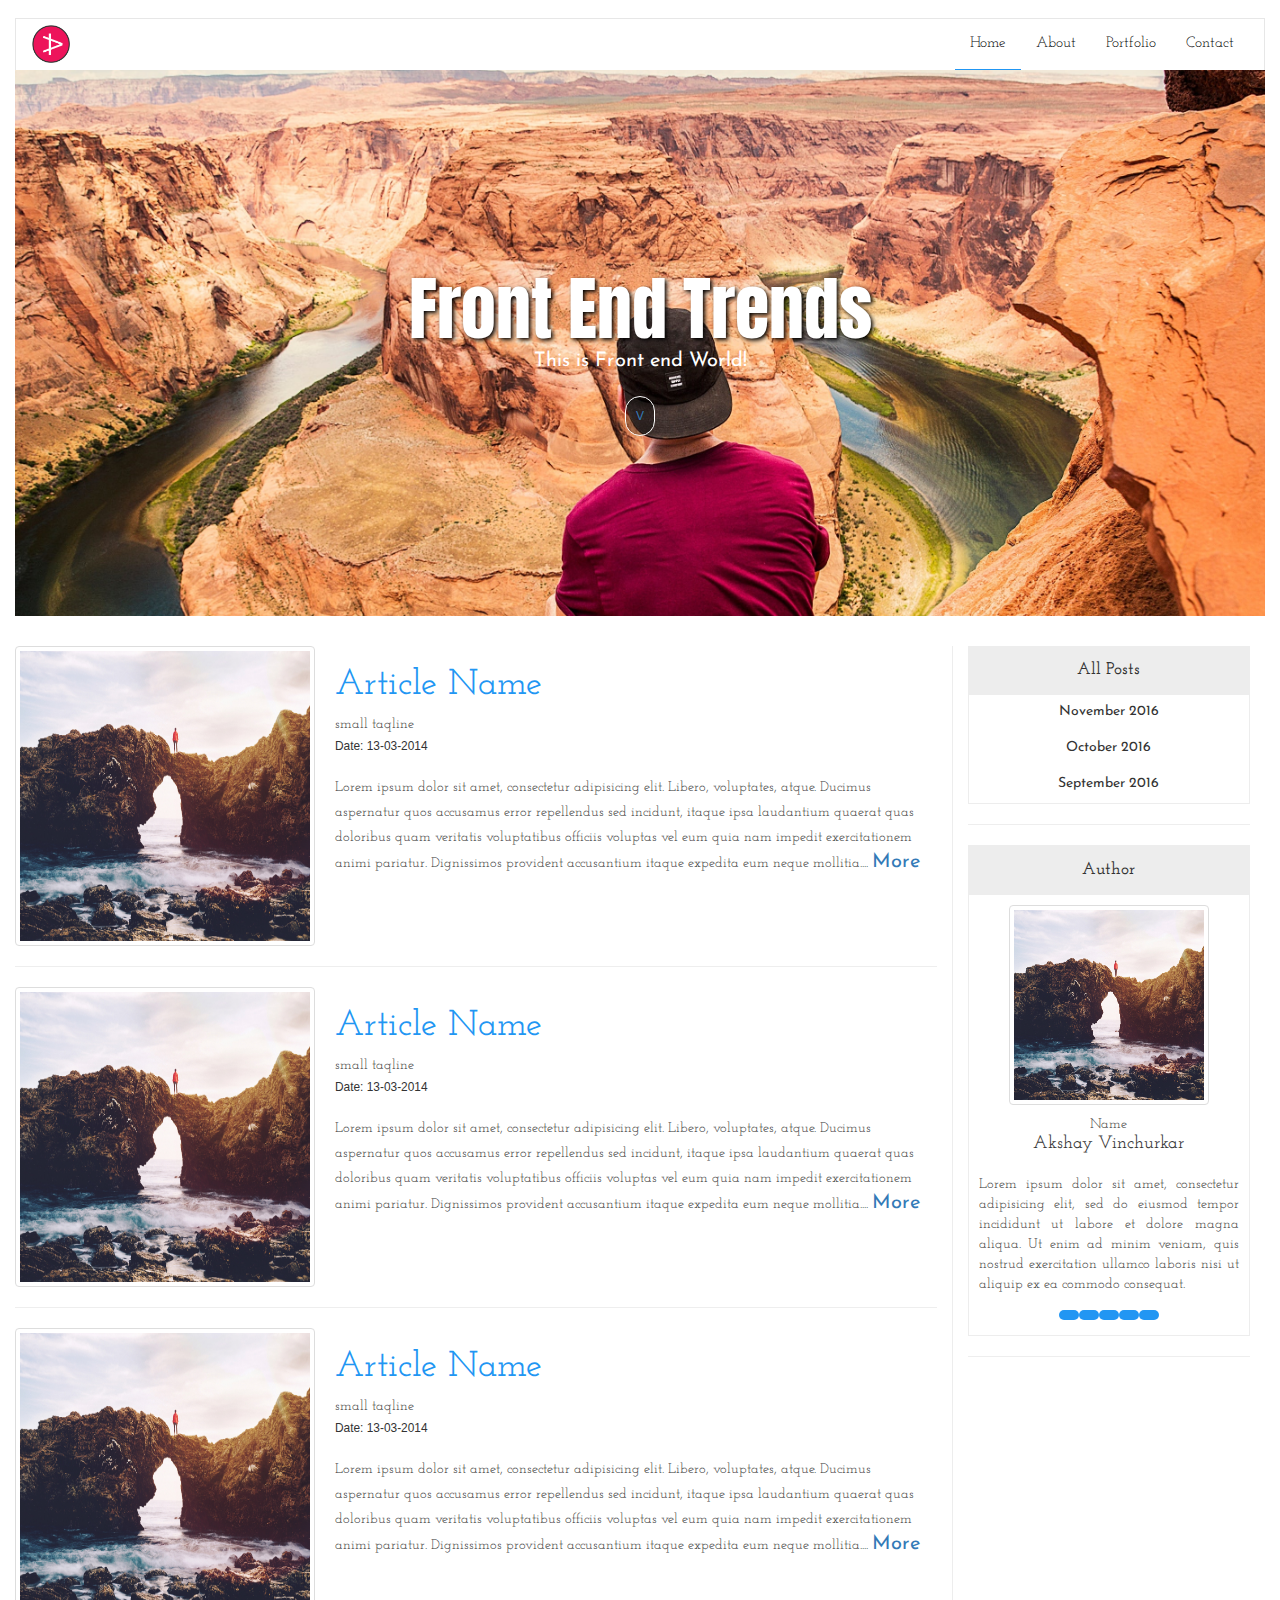
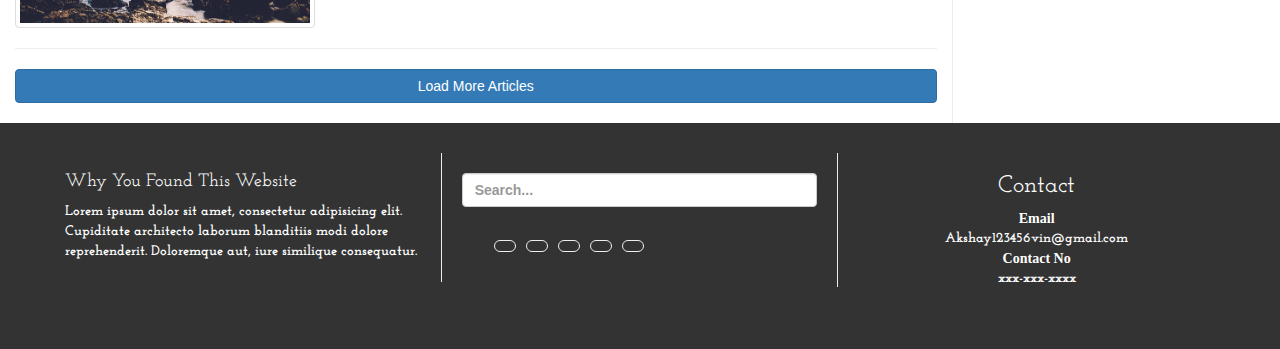
<file: index.html>
<!doctype html><html lang="zxx"><head><meta charset="utf-8"><meta name="description" content=""><meta name="viewport" content="width=device-width,initial-scale=1"><title>My blog theme</title><link rel="icon" href="fevicon.png"><!-- Place favicon.ico in the root directory --><link rel="stylesheet" href="styles/main.css"></head><body data-spy="scroll" data-target=".navbar" data-offset="50"><header><!-- navigation bar start here --><div class="container-fluid"><nav class="navbar navbar-default"><div class="container-fluid"><!-- Brand and toggle get grouped for better mobile display --><div class="navbar-header"><button type="button" class="navbar-toggle" data-toggle="collapse" data-target=".navbar-ex1-collapse"><span class="sr-only">Toggle navigation</span> <span class="icon-bar"></span> <span class="icon-bar"></span> <span class="icon-bar"></span></button> <a class="navbar-brand" href="index.html"><img src="images/logo.png" alt="icon"></a></div><!-- Collect the nav links, forms, and other content for toggling --><div class="collapse navbar-collapse navbar-ex1-collapse"><ul class="nav navbar-nav navbar-right"><li><a href="index.html" class="active">Home</a></li><li><a href="about.html">About</a></li><li><a href="portfolio.html">Portfolio</a></li><li><a href="#">Contact</a></li></ul></div><!-- /.navbar-collapse --></div></nav><!-- jumbotron big image section start here --><div class="jumbotron"><div class="container"><h1>Front End Trends</h1><small>This is Front end World!</small><br><br><a class="downbutton btn btn-sm" href="#content">V</a></div></div><!-- jumbotron end here --></div></header><!-- this is where the main content lives --><div class="container-fluid"><!-- this is content section i use 8 column for that --><div class="col-md-9 content" id="content"><article class="article-box"><img class="article-image img-thumbnail" src="images/footer.jpg" alt="article-image"><h1>Article Name</h1><p>small taqline</p><small>Date: 13-03-2014</small><br><br><p class="article-excerpts">Lorem ipsum dolor sit amet, consectetur adipisicing elit. Libero, voluptates, atque. Ducimus aspernatur quos accusamus error repellendus sed incidunt, itaque ipsa laudantium quaerat quas doloribus quam veritatis voluptatibus officiis voluptas vel eum quia nam impedit exercitationem animi pariatur. Dignissimos provident accusantium itaque expedita eum neque mollitia.... <a class="readmore" href="#">More</a></p></article><hr><article class="article-box"><img class="article-image img-thumbnail" src="images/footer.jpg" alt="article-image"><h1>Article Name</h1><p>small taqline</p><small>Date: 13-03-2014</small><br><br><p class="article-excerpts">Lorem ipsum dolor sit amet, consectetur adipisicing elit. Libero, voluptates, atque. Ducimus aspernatur quos accusamus error repellendus sed incidunt, itaque ipsa laudantium quaerat quas doloribus quam veritatis voluptatibus officiis voluptas vel eum quia nam impedit exercitationem animi pariatur. Dignissimos provident accusantium itaque expedita eum neque mollitia.... <a class="readmore" href="#">More</a></p></article><hr><article class="article-box"><img class="article-image img-thumbnail" src="images/footer.jpg" alt="article-image"><h1>Article Name</h1><p>small taqline</p><small>Date: 13-03-2014</small><br><br><p class="article-excerpts">Lorem ipsum dolor sit amet, consectetur adipisicing elit. Libero, voluptates, atque. Ducimus aspernatur quos accusamus error repellendus sed incidunt, itaque ipsa laudantium quaerat quas doloribus quam veritatis voluptatibus officiis voluptas vel eum quia nam impedit exercitationem animi pariatur. Dignissimos provident accusantium itaque expedita eum neque mollitia.... <a class="readmore" href="#">More</a></p></article><hr class="line addmeafter"><!-- this is hidden article box if you click on load more this will show up--><div class="targetme hidden-article-box"><article class="article-box"><img class="article-image img-thumbnail" src="images/footer.jpg" alt="article-image"><h1>Article Name</h1><p>small taqline</p><small>Date: 13-03-2014</small><br><br><p class="article-excerpts">Lorem ipsum dolor sit amet, consectetur adipisicing elit. Libero, voluptates, atque. Ducimus aspernatur quos accusamus error repellendus sed incidunt, itaque ipsa laudantium quaerat quas doloribus quam veritatis voluptatibus officiis voluptas vel eum quia nam impedit exercitationem animi pariatur. Dignissimos provident accusantium itaque expedita eum neque mollitia.... <a class="readmore" href="#">More</a></p></article><hr><article class="article-box"><img class="article-image img-thumbnail" src="images/footer.jpg" alt="article-image"><h1>Article Name</h1><p>small taqline</p><small>Date: 13-03-2014</small><br><br><p class="article-excerpts">Lorem ipsum dolor sit amet, consectetur adipisicing elit. Libero, voluptates, atque. Ducimus aspernatur quos accusamus error repellendus sed incidunt, itaque ipsa laudantium quaerat quas doloribus quam veritatis voluptatibus officiis voluptas vel eum quia nam impedit exercitationem animi pariatur. Dignissimos provident accusantium itaque expedita eum neque mollitia.... <a class="readmore" href="#">More</a></p></article></div><hr><button class="loadmore btn btn-primary btn-block">Load More Articles</button><br></div><!-- main content closed here --><!-- this is sidebar --><div class="col-md-3 sidebar"><div class="all-post-widget"><h5>All Posts</h5><ul><li><a href="#">November 2016</a></li><li><a href="#">October 2016</a></li><li><a href="#">September 2016</a></li></ul></div><hr><div class="author-widget"><h5>Author</h5><img class="img-thumbnail" src="images/footer.jpg" alt="author image"><p>Name</p><h4>Akshay Vinchurkar</h4><p class="introduction">Lorem ipsum dolor sit amet, consectetur adipisicing elit, sed do eiusmod tempor incididunt ut labore et dolore magna aliqua. Ut enim ad minim veniam, quis nostrud exercitation ullamco laboris nisi ut aliquip ex ea commodo consequat.</p><ul class="social-links"><li><a href="#"><i class="fa fa-facebook-square"></i></a></li><li><a href="#"><i class="fa fa-twitter"></i></a></li><li><a href="#"><i class="fa fa-instagram"></i></a></li><li><a href="#"><i class="fa fa-dribbble"></i></a></li><li><a href="#"><i class="fa fa-wordpress"></i></a></li></ul></div><hr></div><!-- sidebar closed here --></div><!-- footer starts here --><footer class="simple-footer"><div class="container-fluid"><div class="col-md-4 block"><h4>Why You Found This Website</h4><p>Lorem ipsum dolor sit amet, consectetur adipisicing elit. Cupiditate architecto laborum blanditiis modi dolore reprehenderit. Doloremque aut, iure similique consequatur.</p></div><div class="col-md-4 block"><form action="#" method="POST"><input class="form-control" type="text" name="name" value="" placeholder="Search..."></form><ul class="social-links"><li><a href="#"><i class="fa fa-facebook-square"></i></a></li><li><a href="#"><i class="fa fa-twitter"></i></a></li><li><a href="#"><i class="fa fa-instagram"></i></a></li><li><a href="#"><i class="fa fa-dribbble"></i></a></li><li><a href="#"><i class="fa fa-wordpress"></i></a></li></ul></div><div class="col-md-4 block"><h3>Contact</h3><label for="email">Email<p id="email">Akshay123456vin@gmail.com</p><label for="email">Contact No<p id="email">xxx-xxx-xxxx</p></label></label></div></div></footer><script src="scripts/plugins.js"></script><script src="scripts/main.js"></script></body></html>
</file>
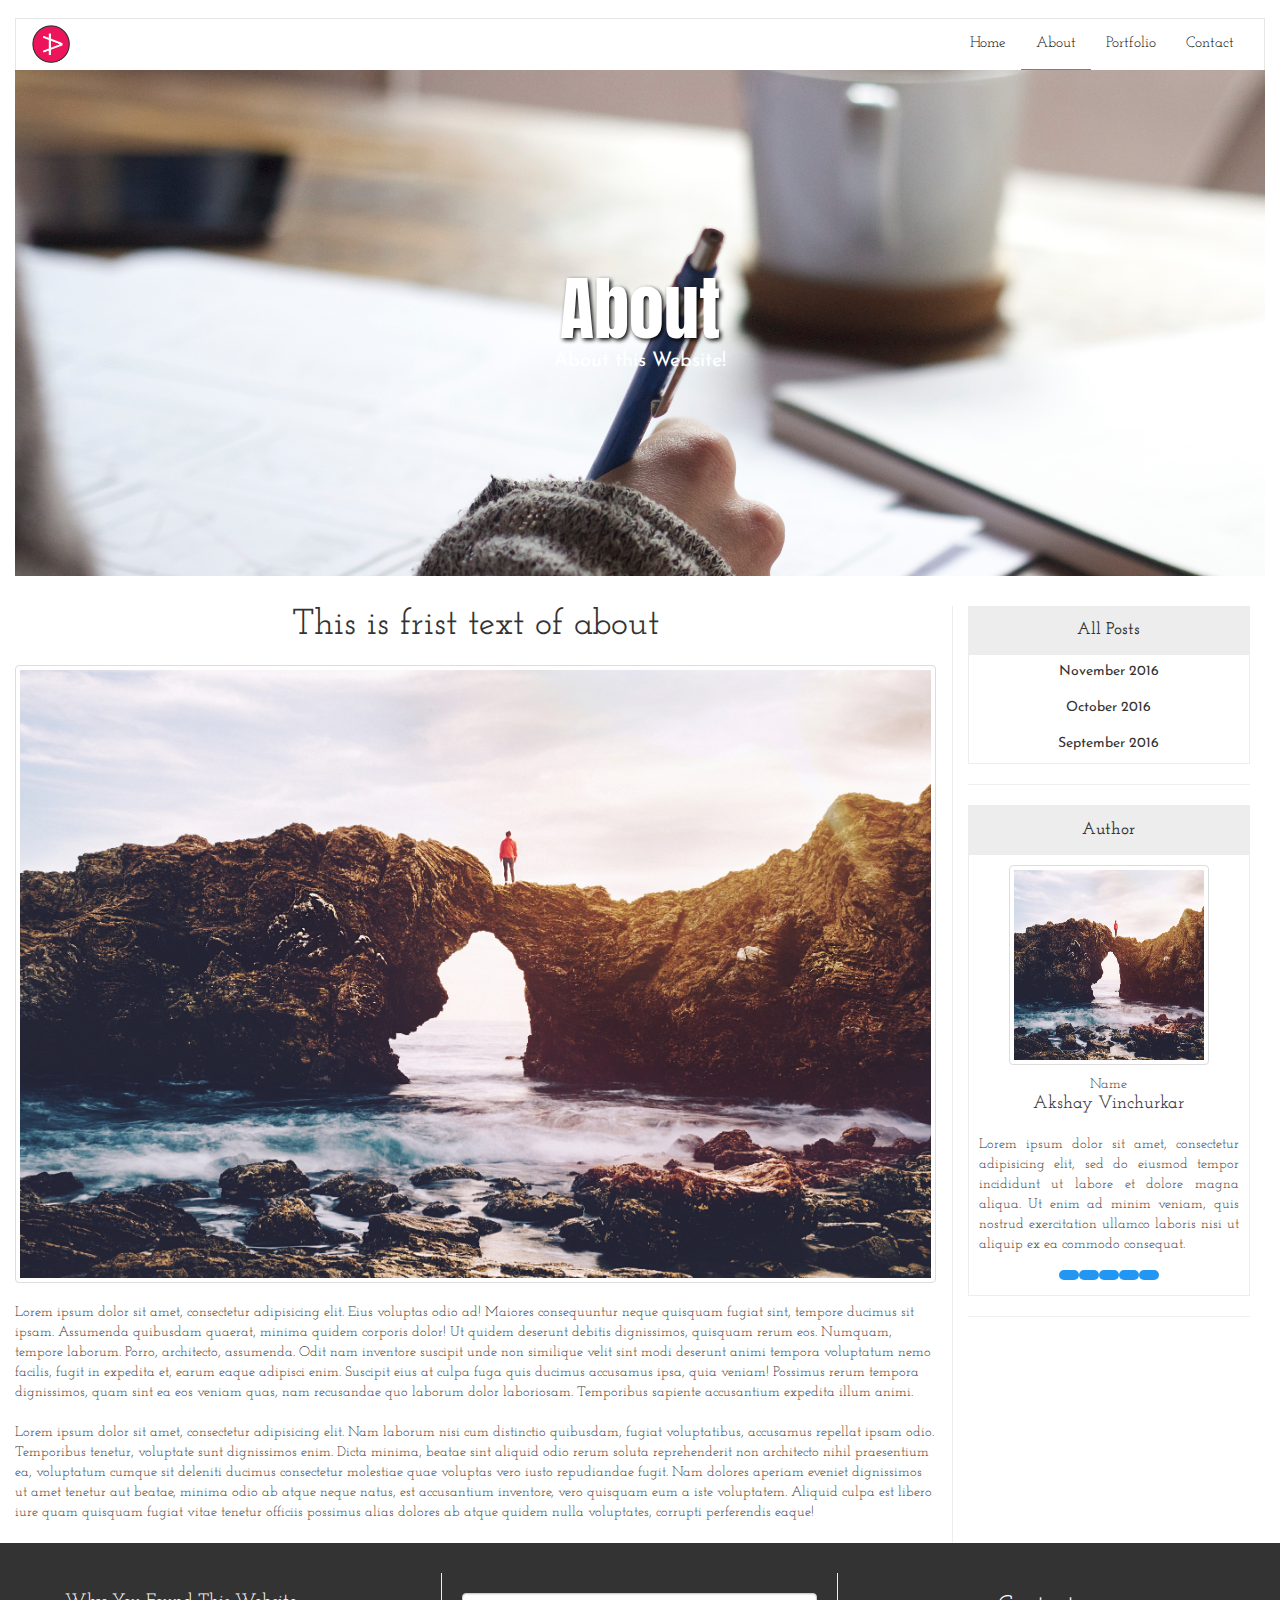
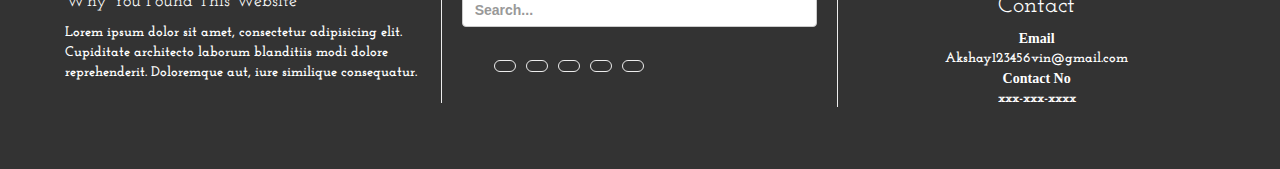
<file: about.html>
<!doctype html><html lang="zxx"><head><meta charset="utf-8"><meta name="description" content=""><meta name="viewport" content="width=device-width,initial-scale=1"><title>About</title><link rel="icon" href="fevicon.png"><!-- Place favicon.ico in the root directory --><link rel="stylesheet" href="styles/main.css"></head><body data-spy="scroll" data-target=".navbar" data-offset="50"><header><!-- navigation bar start here --><div class="container-fluid"><nav class="navbar navbar-default"><div class="container-fluid"><!-- Brand and toggle get grouped for better mobile display --><div class="navbar-header"><button type="button" class="navbar-toggle" data-toggle="collapse" data-target=".navbar-ex1-collapse"><span class="sr-only">Toggle navigation</span> <span class="icon-bar"></span> <span class="icon-bar"></span> <span class="icon-bar"></span></button> <a class="navbar-brand" href="index.html"><img src="images/logo.png" alt="icon"></a></div><!-- Collect the nav links, forms, and other content for toggling --><div class="collapse navbar-collapse navbar-ex1-collapse"><ul class="nav navbar-nav navbar-right"><li><a href="index.html">Home</a></li><li><a href="about.html" class="active">About</a></li><li><a href="portfolio.html">Portfolio</a></li><li><a href="#">Contact</a></li></ul></div><!-- /.navbar-collapse --></div></nav><!-- jumbotron big image section start here --><div class="about-jumbotron"><div class="container"><h1>About</h1><small>About this Website!</small><br><br><!-- <a class="downbutton btn btn-sm" href="#content">V</a> --></div></div><!-- jumbotron end here --></div></header><!-- this is where the main content lives --><div class="container-fluid"><!-- this is content section i use 8 column for that --><div class="col-md-9 content" id="content"><h1 class="text-center">This is frist text of about</h1><br><img class="img-responsive img-thumbnail" src="images/footer.jpg" alt=""><br><br><p>Lorem ipsum dolor sit amet, consectetur adipisicing elit. Eius voluptas odio ad! Maiores consequuntur neque quisquam fugiat sint, tempore ducimus sit ipsam. Assumenda quibusdam quaerat, minima quidem corporis dolor! Ut quidem deserunt debitis dignissimos, quisquam rerum eos. Numquam, tempore laborum. Porro, architecto, assumenda. Odit nam inventore suscipit unde non similique velit sint modi deserunt animi tempora voluptatum nemo facilis, fugit in expedita et, earum eaque adipisci enim. Suscipit eius at culpa fuga quis ducimus accusamus ipsa, quia veniam! Possimus rerum tempora dignissimos, quam sint ea eos veniam quas, nam recusandae quo laborum dolor laboriosam. Temporibus sapiente accusantium expedita illum animi.</p><br><p>Lorem ipsum dolor sit amet, consectetur adipisicing elit. Nam laborum nisi cum distinctio quibusdam, fugiat voluptatibus, accusamus repellat ipsam odio. Temporibus tenetur, voluptate sunt dignissimos enim. Dicta minima, beatae sint aliquid odio rerum soluta reprehenderit non architecto nihil praesentium ea, voluptatum cumque sit deleniti ducimus consectetur molestiae quae voluptas vero iusto repudiandae fugit. Nam dolores aperiam eveniet dignissimos ut amet tenetur aut beatae, minima odio ab atque neque natus, est accusantium inventore, vero quisquam eum a iste voluptatem. Aliquid culpa est libero iure quam quisquam fugiat vitae tenetur officiis possimus alias dolores ab atque quidem nulla voluptates, corrupti perferendis eaque!</p><br></div><!-- main content closed here --><!-- this is sidebar --><div class="col-md-3 sidebar"><div class="all-post-widget"><h5>All Posts</h5><ul><li><a href="#">November 2016</a></li><li><a href="#">October 2016</a></li><li><a href="#">September 2016</a></li></ul></div><hr><div class="author-widget"><h5>Author</h5><img class="img-thumbnail" src="images/footer.jpg" alt="author image"><p>Name</p><h4>Akshay Vinchurkar</h4><p class="introduction">Lorem ipsum dolor sit amet, consectetur adipisicing elit, sed do eiusmod tempor incididunt ut labore et dolore magna aliqua. Ut enim ad minim veniam, quis nostrud exercitation ullamco laboris nisi ut aliquip ex ea commodo consequat.</p><ul class="social-links"><li><a href="#"><i class="fa fa-facebook-square"></i></a></li><li><a href="#"><i class="fa fa-twitter"></i></a></li><li><a href="#"><i class="fa fa-instagram"></i></a></li><li><a href="#"><i class="fa fa-dribbble"></i></a></li><li><a href="#"><i class="fa fa-wordpress"></i></a></li></ul></div><hr></div><!-- sidebar closed here --></div><!-- footer starts here --><footer class="simple-footer"><div class="container-fluid"><div class="col-md-4 block"><h4>Why You Found This Website</h4><p>Lorem ipsum dolor sit amet, consectetur adipisicing elit. Cupiditate architecto laborum blanditiis modi dolore reprehenderit. Doloremque aut, iure similique consequatur.</p></div><div class="col-md-4 block"><form action="#" method="POST"><input class="form-control" type="text" name="name" value="" placeholder="Search..."></form><ul class="social-links"><li><a href="#"><i class="fa fa-facebook-square"></i></a></li><li><a href="#"><i class="fa fa-twitter"></i></a></li><li><a href="#"><i class="fa fa-instagram"></i></a></li><li><a href="#"><i class="fa fa-dribbble"></i></a></li><li><a href="#"><i class="fa fa-wordpress"></i></a></li></ul></div><div class="col-md-4 block"><h3>Contact</h3><label for="email">Email<p id="email">Akshay123456vin@gmail.com</p><label for="email">Contact No<p id="email">xxx-xxx-xxxx</p></label></label></div></div></footer><script src="scripts/plugins.js"></script><script src="scripts/main.js"></script></body></html>
</file>
